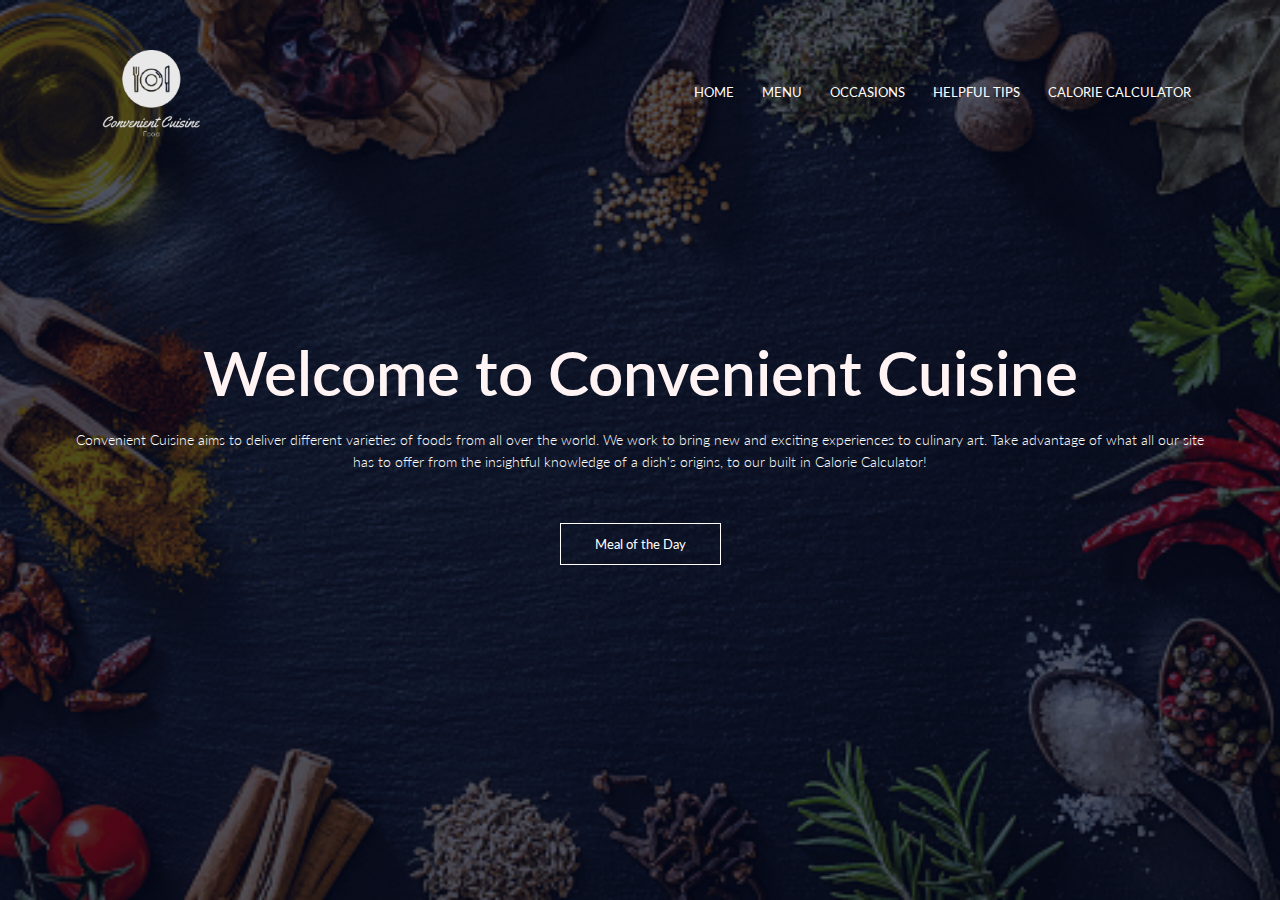
<file: index.html>
<!doctype html>
<html>
<head>
    <meta name="viewport" content="with=device-width, initial-scale=1.0">
    <title>Convenient Cuisine</title>
    <link rel="stylesheet" href="style.css">
    <link rel="preconnect" href="https://fonts.googleapis.com">
<link rel="preconnect" href="https://fonts.gstatic.com" crossorigin>
<link href="https://fonts.googleapis.com/css2?family=Lato:ital,wght@0,400;0,700;1,300&display=swap" rel="stylesheet">
<link rel="stylesheet" href="https://cdnjs.cloudflare.com/ajax/libs/font-awesome/4.7.0/css/font-awesome.min.css">
</head>
<body class="SoulFood">
    <section class="header">
        <nav>
            <a href="index.html"><img src="images/Convenient Cuisine Logo.png" alt=""></a>
            <div class="nav-links" id="navLinks">
                <i class="fa fa-times" onclick="hideMenu()"></i>
                <ul>
                    <li><a href="index.html">HOME</a></li>
                    <li><a href="MealoftheDay.html">MENU</a></li>
                    <li><a href="">OCCASIONS</a></li>
                    <li><a href="">HELPFUL TIPS</a></li>
                    <li><a href="CalorieCalculator.html">CALORIE CALCULATOR</a></li>
                </ul>
            </div>
            <i class="fa fa-bars" onclick="showMenu()"></i>
        </nav>
    <div class="text-box">
        <h1>Welcome to Convenient Cuisine</h1> 
        <p>Convenient Cuisine aims to deliver different varieties of foods from all over the world. We work to bring new and exciting experiences to culinary art. Take advantage of what all our site has to offer from the insightful knowledge of a dish's origins, to our built in Calorie Calculator! </p>
        <a href="MealoftheDay.html" class="mess-hal"> Meal of the Day</a>
        </div>
    
    </section>

<!------ Menu ----->


<!---<section class="MotD">
    <h1>NEW MEAL!</h1>
    <p>The Next Meal of the Day is Here </p>

    <div class="row">
        <div class="food-menu">
            <h3>Fried Chicken</h3>
            <p> Crispy Fried Chicken Recipe | Quick and Easy Fried Chicken Recipe
                Learn how to make perfect Fried Chicken with the crispiest, most flavorful crunchy outside with moist and juicy meat on the inside.
            </p>
        </div>
        <div class="food-menu">
            <h3>Mac & Cheese</h3>
            <p> Creamy Mac n Cheese Recipe | Baked Mac n Cheese - This is the perfect side dish, Mac and Cheese. If you're looking for a Creamy Mac n Cheese look no further.
            </p>
        </div>
        <div class="food-menu">
            <h3>Collard Greens</h3>
            <p> Southern Collard Greens w/Smoked Turkey Legs | Collard Greens Recipe -  Super easy to make and huge on flavor and taste! Enjoy!
            </p>
        </div>
    </div>
    <div class ="row">
        <div class="food-menu">
            <h3>Corn Bread</h3>
            <p> Southern Cornbread Recipe | Homemade Cornbread - This recipe is a true Southern Cornbread Recipe that will have you and your family tastebuds watering! :)
            </p>
        </div>
        <div class="food-menu">
            <h3>Yams</h3>
            <p> These Southern Style Yams are PERFECT for any family gathering! It’s ALMOST like momma used to make.
            </p>
            </div>
            <div class="food-menu">
                <h3>Peach Cobbler</h3>
                <p> Peach Cobbler | Peach Cobbler Recipe - We kept this recipe is easy and quick to take the headache out of holiday prep , and the Mystery Out of Cooking!
                </p>
            </div>
        </div>
  </div>

</section>--->



<!--------JavaScript for Toggle Menu ----->
<script>

    var navLinks = document.getElementById("navLinks")

    function showMenu(){
        navLinks.style.right = "0"
    }
    function hideMenu(){
        navLinks.style.right = "-200px"
    }

</script>


</body>
</html>
</file>
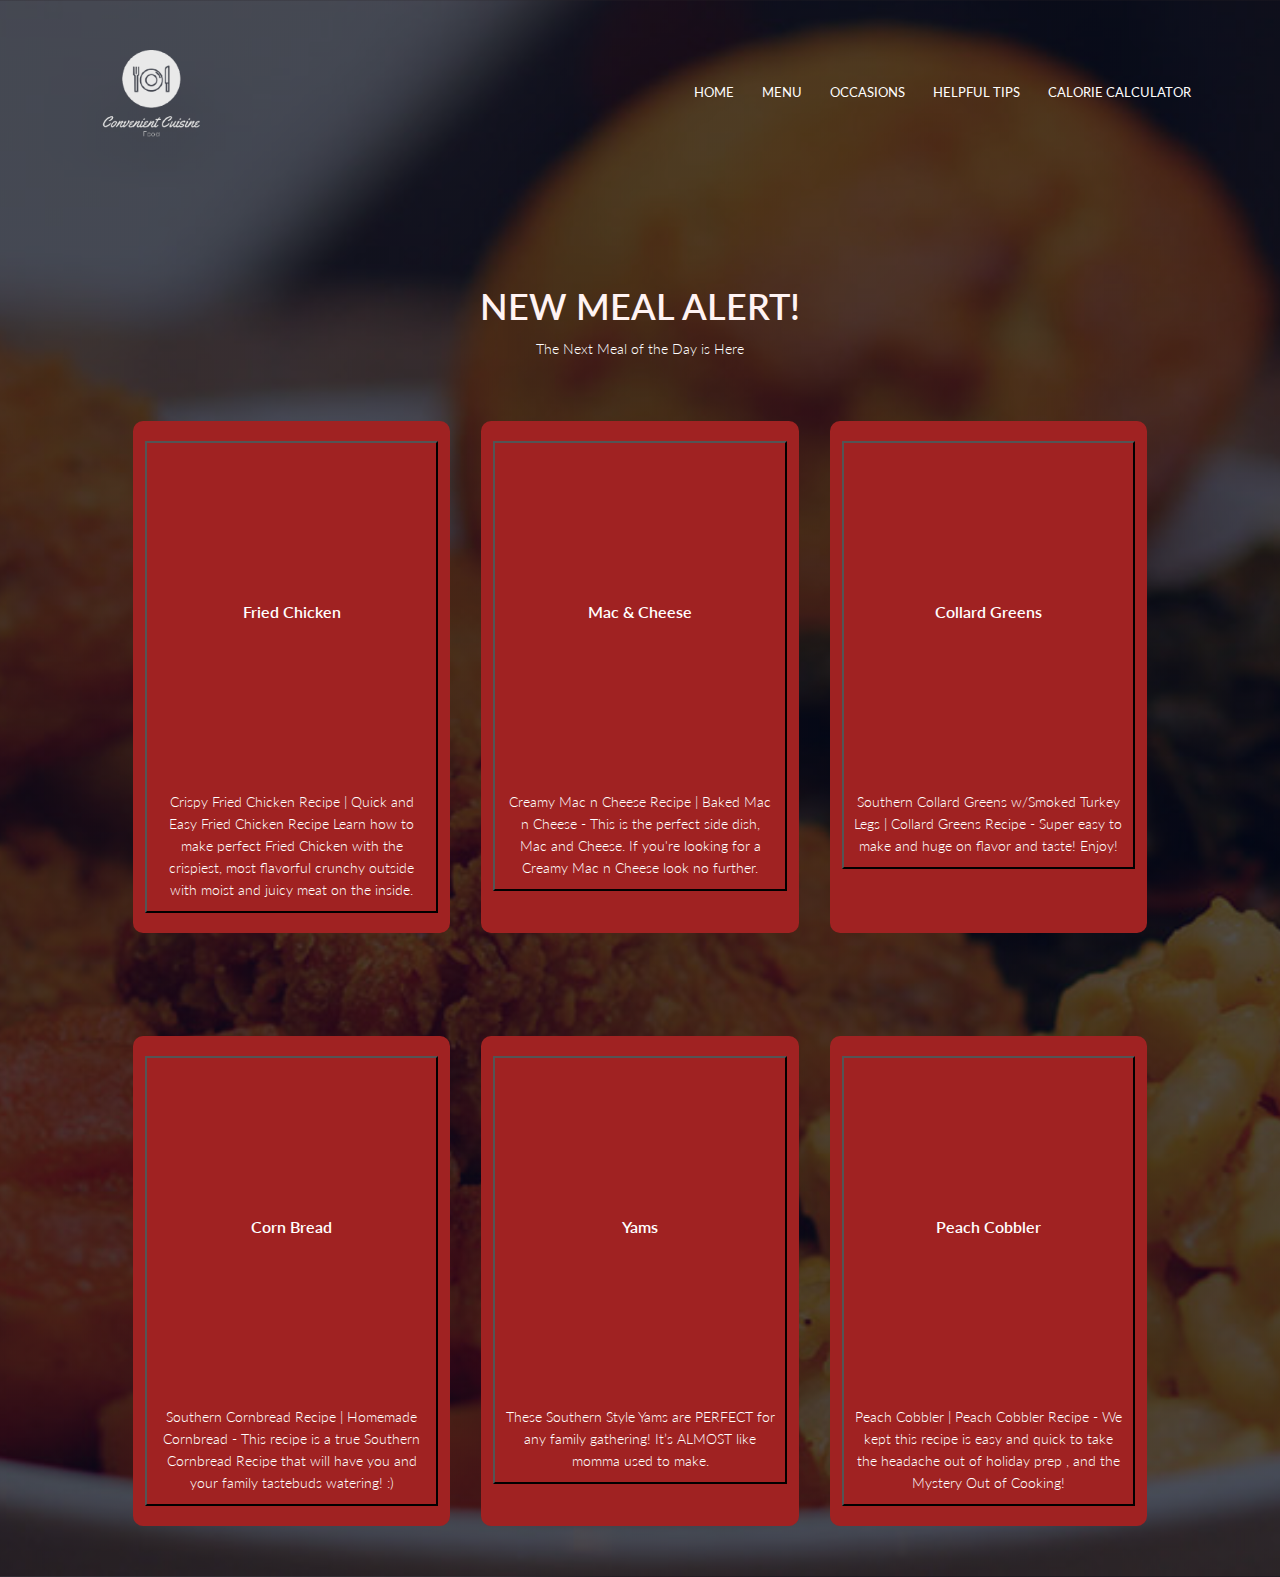
<file: MealoftheDay.html>
<!doctype html>
<html>
<head>
    <script></script>
    <meta name="viewport" content="with=device-width, initial-scale=1.0">
    <title>Convenient Cuisine</title>
    <link rel="stylesheet" href="style.css">
    <link rel="preconnect" href="https://fonts.googleapis.com">
<link rel="preconnect" href="https://fonts.gstatic.com" crossorigin>
<link href="https://fonts.googleapis.com/css2?family=Lato:ital,wght@0,400;0,700;1,300&display=swap" rel="stylesheet">
<link rel="stylesheet" href="https://cdnjs.cloudflare.com/ajax/libs/font-awesome/4.7.0/css/font-awesome.min.css">
</head>
<body>
   <!-- <section class="header">-->
        <nav>
            <a href="index.html"><img src="images/Convenient Cuisine Logo.png" alt=""></a>
            <div class="nav-links" id="navLinks">
                <i class="fa fa-times" onclick="hideMenu()"></i>
                <ul>
                    <li><a href="index.html">HOME</a></li>
                    <li><a href="MealoftheDay.html">MENU</a></li>
                    <li><a href="">OCCASIONS</a></li>
                    <li><a href="">HELPFUL TIPS</a></li>
                    <li><a href="CalorieCalculator.html">CALORIE CALCULATOR</a></li>
                </ul>
            </div>
            <i class="fa fa-bars" onclick="showMenu()"></i>
        </nav>
     <!--  <div class="text-box">
        <h1>Welcome to Convenient Cuisine</h1> 
        <p>Convenient Cuisine aims to deliver different varieties of foods from all over the world. We work to bring new and exciting experiences to culinary art. Take advantage of what all our site has to offer from the insightful knowledge of a dish's origins, to our built in Calorie Calculator! </p>
        <a href="" class="mess-hal"> Meal of the Day</a>
        </div>
    
    </section> -->

<!------ Menu ----->

<body class="SoulFood">
<section class="MotD">
    <h1>NEW MEAL ALERT!</h1>
    <p>The Next Meal of the Day is Here </p>

    <div class="row">
        <div class="food-menu">
        <a href="">
        <button style="background-color: #a02222; cursor: pointer;">
            <h3>Fried Chicken</h3>
            <p> Crispy Fried Chicken Recipe | Quick and Easy Fried Chicken Recipe
                Learn how to make perfect Fried Chicken with the crispiest, most flavorful crunchy outside with moist and juicy meat on the inside.
            </p>
        </button>
        </a>
        </div>
        
        <div class="food-menu">
            <a href="">
            <button style="background-color: #a02222; cursor: pointer;">
            <h3>Mac & Cheese</h3>
            <p> Creamy Mac n Cheese Recipe | Baked Mac n Cheese - This is the perfect side dish, Mac and Cheese. If you're looking for a Creamy Mac n Cheese look no further.
            </p>
        </button>
    </a>
        </div>

        <div class="food-menu">
            <a href="">
            <button style="background-color: #a02222; cursor: pointer;">
            <h3>Collard Greens</h3>
            <p> Southern Collard Greens w/Smoked Turkey Legs | Collard Greens Recipe -  Super easy to make and huge on flavor and taste! Enjoy!
            </p>
        </button>
    </a>
        </div>
    </div>

    <div class ="row">
        <div class="food-menu">
            <a href="">
            <button style="background-color: #a02222; cursor: pointer;">
            <h3>Corn Bread</h3>
            <p> Southern Cornbread Recipe | Homemade Cornbread - This recipe is a true Southern Cornbread Recipe that will have you and your family tastebuds watering! :)
            </p>
        </button>
    </a>
        </div>

        <div class="food-menu">
            <a href="">
            <button style="background-color: #a02222; cursor: pointer;">
            <h3>Yams</h3>
            <p> These Southern Style Yams are PERFECT for any family gathering! It’s ALMOST like momma used to make.
            </p>
        </button>
    </a>
            </div>

            <div class="food-menu">
                <a href="">
                <button style="background-color: #a02222; cursor: pointer;">
                <h3>Peach Cobbler</h3>
                <p> Peach Cobbler | Peach Cobbler Recipe - We kept this recipe is easy and quick to take the headache out of holiday prep , and the Mystery Out of Cooking!
                </p>
            </button>
        </a>
            </div>
        </div>
  </div>

</section>
</body>


<!--------JavaScript for Toggle Menu ----->
<script>

    var navLinks = document.getElementById("navLinks")

    function showMenu(){
        navLinks.style.right = "0"
    }
    function hideMenu(){
        navLinks.style.right = "-200px"
    }

</script>


</body>
</html>
</file>
<file: style.css>
*{
    margin: 0;
    padding: 0;
    font-family: 'Lato', sans-serif;

}
.header{
    min-height: 100vh;
    width: 100%;
    background-image: linear-gradient(rgba(4,9,30,0.7),rgba(4,9,30,0.7)), url(images/Background.jpg);
    background-position: center;
    background-size: cover;
    position: relative;
}
nav{
    display: flex;
    padding: 2% 6%;
    justify-content: space-between;
    align-items: center;
}
nav img{
    width: 150px;
}
.nav-links{
    flex: 1;
    text-align: right;
}
.nav-links ul li{
    list-style: none;
    display: inline-block;
    padding: 8px 12px;
    position: relative;
}
.nav-links ul li a{
    color: #fff;
    text-decoration: none;
    font-size: 13px;
}
.nav-links ul li::after{
    content: '';
    width: 0%;
    height: 2px;
    background: #f44336;
    display: block;
    margin: auto;
    transition: 0.5s;
}
.nav-links ul li:hover::after{
    width: 100%;
}
.text-box{
    width: 90%;
    color: #fff;
    position: absolute;
    top: 50%;
    left: 50%;
    transform: translate(-50%,-50%);
    text-align: center;
}
.text-box h1{
    font-size: 62px;
}
.text-box p{
    margin: 10px 0 40px;
    font-size: 14px;
    color: white;
}
.mess-hal{
    display: inline-block;
    text-decoration: none;
    color: #fff;
    border: 1px solid #fff;
    padding: 12px 34px;
    font-size: 13px;
    background: transparent;
    position: relative;
    cursor: pointer;
}
.mess-hal:hover{
    border: 1px solid #f44336;
    background: #f44336;
    transition: 1s;
}

nav .fa{
    display: none;
}

@media(max-width: 700px){
    .text-box h1{
        font-size: 20px;
    }
    .nav-links ul li{
        display: block;
    }
    .nav-links {
        position: absolute;
        background: #f44336;
        height: 100vh;
        width: 200px;
        top: 0;
        right: -200px;
        text-align: left;
        z-index: 2;
        transition: 1s;
    }
    nav .fa{
        display: block;
        color: #fff;
        margin: 10px;
        font-size: 22px;
        cursor: pointer;
    }
    .nav-links ul{
        padding: 30px;
    }
}

/*---- Menu ----*/
.SoulFood {
background-image:  linear-gradient(rgba(4,9,30,0.7),rgba(4,9,30,0.7)), url("images/SoulFood.jpg");
background-position: center;
background-size: cover;
position: relative;
}
.MotD{
    width: 80%;
    margin: auto;
    text-align: center;
    padding-top: 100px;
}

h1{
    font-size: 36px;
    font-weight: 600;
    color: #fff3f3;
}

p{
    color: #fff;
    font-size: 14px;
    font-weight: 300;
    line-height: 22px;
    padding: 10px;
}
.row{
    margin-top: 5%;
    display: flex;
    justify-content: space-between;
    }
.food-menu{
        flex-basis: 31%;
        background: #a02222;
        border-radius: 10px;
        margin-bottom: 5%;
        margin-left: 5px;
        margin-right: 5px;
        padding: 20px 12px;
        box-sizing: border-box;
        transition: 0.5s;
        cursor: pointer;
    }
    h3{
        text-align: center;
        font-weight: 600;
        margin: 10pc 0;
        color: #fff;
        }
    .food-menu:hover{
        box-shadow: 0 0 20px 0px rgba (0,0,0, 0.2);
        background: #ffb6c1;
    }
    .flex-container {
        display: flex;
        flex-wrap: wrap;
        background-color: #fff3f3
    }
    @media(max-width: 700px){
        .row{
            flex-direction: column;
        }
    }
    
    /*--- Calorie Calculator ---*/

    .CalorieCalculator {
    background-image:  linear-gradient(rgba(4,9,30,0.7),rgba(4,9,30,0.7)), url("images/Background.jpg");
    background-position: center;
    background-size: cover;
    position: relative;
        }
</file>
